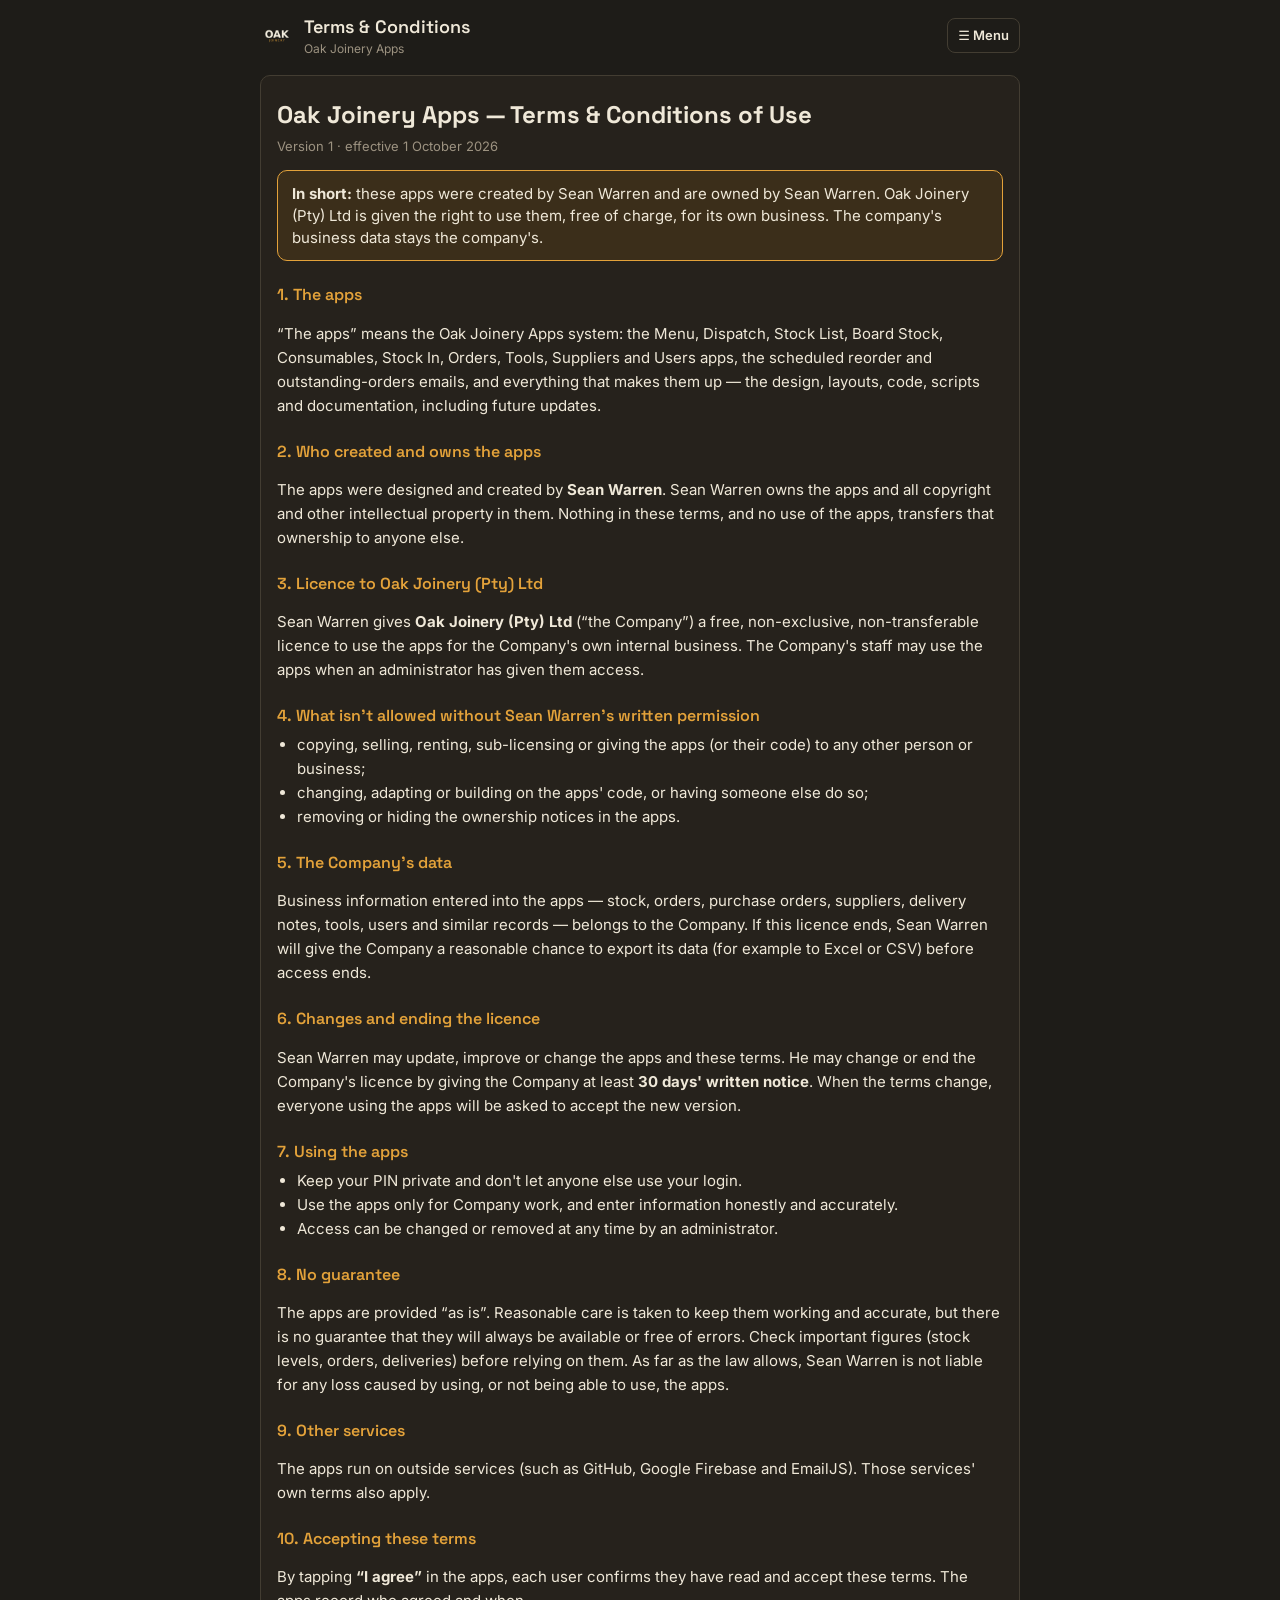
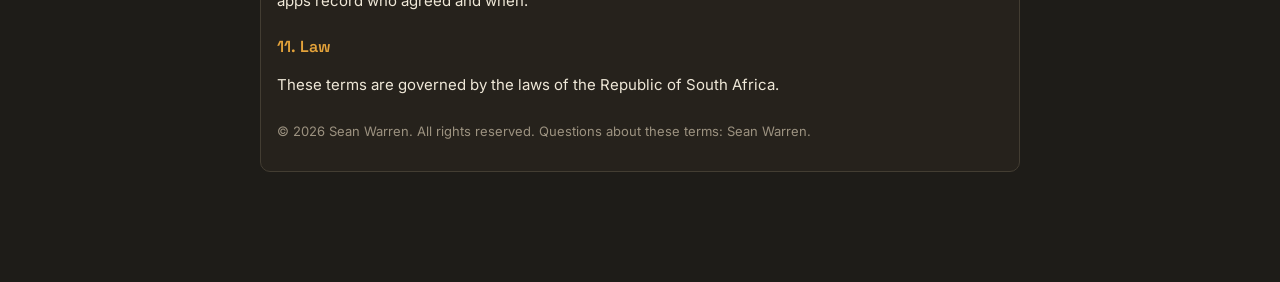
<file: terms/index.html>
<!DOCTYPE html>
<html lang="en-ZA">
<head>
<meta charset="utf-8">
<meta name="viewport" content="width=device-width, initial-scale=1, viewport-fit=cover">
<meta name="theme-color" content="#1E1C18">
<title>Terms &amp; Conditions</title>
<link rel="icon" href="../icon-192.png">
<link href="https://fonts.googleapis.com/css2?family=Inter:wght@400;500;600&family=Space+Grotesk:wght@500;600&display=swap" rel="stylesheet">
<style>

:root{--bg:#1E1C18;--panel:#26221C;--panel-2:#2E2A22;--text:#EFE8D8;--muted:#9C9280;--amber:#E3A23A;--amber-dim:#3B2E1A;--line:#433D32;--green:#5FA76E;--green-dim:#1F3325;--rust:#C46A4A;--rust-dim:#3A231B;
  --font-b:"Inter",system-ui,-apple-system,sans-serif;--font-m:"Space Grotesk","Inter",system-ui,sans-serif}
*,*::before,*::after{box-sizing:border-box}
html,body{margin:0;background:var(--bg);color:var(--text);font-family:var(--font-b);font-size:15px;line-height:1.45;-webkit-text-size-adjust:100%}
body{padding:calc(14px + env(safe-area-inset-top)) 16px calc(110px + env(safe-area-inset-bottom))}
.wrap{max-width:760px;margin:0 auto}
header.top{display:flex;align-items:center;justify-content:space-between;gap:10px;margin-bottom:18px}
.brand{display:flex;align-items:center;gap:10px}
.brand img{width:34px;height:34px;border-radius:8px}
.brand .t{font-family:var(--font-m);font-weight:600;font-size:18px}
.brand .s{font-size:12px;color:var(--muted)}
h2{font-family:var(--font-m);font-weight:600;font-size:17px;margin:0 0 10px}
.muted{color:var(--muted)}.small{font-size:13px}
.card{background:var(--panel);border:1px solid var(--line);border-radius:10px;padding:16px;margin-bottom:14px}
.step{display:inline-grid;place-items:center;width:22px;height:22px;border-radius:50%;background:var(--amber-dim);color:var(--amber);font-size:12px;font-weight:600;margin-right:8px;vertical-align:1px}
.seg{display:grid;grid-template-columns:repeat(auto-fit,minmax(130px,1fr));gap:8px}
.seg button{background:var(--panel-2);border:1px solid var(--line);color:var(--text);border-radius:8px;padding:12px 10px;font:inherit;font-weight:600;cursor:pointer}
.seg button.on{border-color:var(--amber);background:var(--amber-dim);color:var(--amber)}
.grid2{display:grid;grid-template-columns:1fr 1fr;gap:10px}
@media(max-width:560px){.grid2{grid-template-columns:1fr}}
label{display:block;font-size:12px;color:var(--muted);margin:10px 0 5px}
input,select,textarea{width:100%;background:var(--bg);border:1px solid var(--line);color:var(--text);border-radius:8px;padding:10px 11px;font:inherit;font-size:15px}
input:focus,select:focus,textarea:focus{outline:none;border-color:var(--amber)}
textarea{min-height:120px;font-family:ui-monospace,Menlo,Consolas,monospace;font-size:13px}
.btn{display:inline-flex;align-items:center;justify-content:center;gap:6px;border-radius:8px;padding:11px 14px;font:inherit;font-weight:600;cursor:pointer;border:1px solid var(--line);background:transparent;color:var(--text);text-decoration:none}
.btn-primary{background:var(--amber);border-color:var(--amber);color:#1E1C18}
.btn-sm{padding:7px 10px;font-size:13px}
.btn:disabled{opacity:.5;cursor:default}
.row{display:flex;gap:8px;flex-wrap:wrap;align-items:center}
.drop{border:1.5px dashed var(--line);border-radius:10px;padding:18px;text-align:center;cursor:pointer}
.drop.over{border-color:var(--amber);background:var(--amber-dim)}
.tabs{display:flex;gap:6px;margin-bottom:12px;flex-wrap:wrap}
.tabs button{background:none;border:1px solid var(--line);color:var(--muted);border-radius:99px;padding:6px 12px;font:inherit;font-size:13px;cursor:pointer}
.tabs button.on{color:var(--amber);border-color:var(--amber)}
.status{margin-top:10px;font-size:13px;color:var(--muted);min-height:18px}
.bar{height:4px;background:var(--panel-2);border-radius:4px;overflow:hidden;margin-top:6px}
.bar i{display:block;height:100%;background:var(--amber);width:0;transition:width .2s}
.lines{display:grid;gap:10px}
.line{background:var(--panel-2);border:1px solid var(--line);border-left:4px solid var(--line);border-radius:8px;padding:10px 12px}
.line.ok{border-left-color:var(--green)}
.line.check{border-left-color:var(--amber)}
.line.new{border-left-color:#6FA0C8}
.line.skip{opacity:.55}
.line .src{font-family:ui-monospace,Menlo,Consolas,monospace;font-size:12px;color:var(--muted);word-break:break-word;margin-bottom:6px}
.line .lrow{display:grid;grid-template-columns:1fr 92px 34px;gap:8px;align-items:center}
.line .unit{font-size:12px;color:var(--muted)}
.line .x{background:none;border:none;color:var(--muted);font-size:18px;cursor:pointer}
.line .newf{display:grid;grid-template-columns:1fr 1fr;gap:8px;margin-top:8px}
.line .newf label{margin:0 0 3px}
.tag{font-size:11px;border-radius:99px;padding:2px 8px;margin-left:6px}
.tag.ok{background:var(--green-dim);color:var(--green)}.tag.check{background:var(--amber-dim);color:var(--amber)}.tag.new{background:#1C2A36;color:#8FB9DB}
.sum{position:fixed;left:0;right:0;bottom:0;background:rgba(30,28,24,.96);border-top:1px solid var(--line);padding:12px 16px calc(12px + env(safe-area-inset-bottom));backdrop-filter:blur(6px)}
.sum .in{max-width:760px;margin:0 auto;display:flex;gap:10px;align-items:center;justify-content:space-between}
.hist{list-style:none;margin:0;padding:0}
.hist li{border-top:1px solid var(--line);padding:9px 0;font-size:13px}
.hist li:first-child{border-top:none}
.toast{position:fixed;left:50%;bottom:90px;transform:translateX(-50%);background:var(--panel-2);border:1px solid var(--line);padding:10px 14px;border-radius:8px;opacity:0;transition:opacity .2s;pointer-events:none;max-width:90%;z-index:50}
.toast.show{opacity:1}.toast.err{border-color:var(--rust)}.toast.ok{border-color:var(--green)}
.empty{padding:14px;text-align:center;color:var(--muted);font-size:13px}
.hide{display:none!important}

.terms{max-width:760px;margin:0 auto}
.terms h1{font-family:var(--font-m);font-size:24px;margin:6px 0 4px}
.terms h2{font-size:16px;margin:22px 0 6px;color:var(--amber)}
.terms p,.terms li{font-size:15px;line-height:1.6;color:var(--text)}
.terms ul{padding-left:20px;margin:6px 0}
.terms .ver{color:var(--muted);font-size:13px}
.terms .own{border:1px solid var(--amber);background:var(--amber-dim);border-radius:10px;padding:12px 14px;margin:14px 0}
@media print{body{background:#fff;color:#000}.terms p,.terms li{color:#000}.top{display:none}}
</style>
</head>
<body>
<div class="wrap">
  <header class="top">
    <div class="brand"><img src="../icon-192.png" alt=""><div><div class="t">Terms &amp; Conditions</div><div class="s">Oak Joinery Apps</div></div></div>
    <a class="btn btn-sm" href="../">☰ Menu</a>
  </header>
  <main class="card terms">
    <h1>Oak Joinery Apps — Terms &amp; Conditions of Use</h1>
    <div class="ver">Version 1 · effective 1 October 2026</div>

    <div class="own"><b>In short:</b> these apps were created by Sean Warren and are owned by Sean Warren. Oak Joinery (Pty) Ltd is given the right to use them, free of charge, for its own business. The company's business data stays the company's.</div>

    <h2>1. The apps</h2>
    <p>“The apps” means the Oak Joinery Apps system: the Menu, Dispatch, Stock List, Board Stock, Consumables, Stock In, Orders, Tools, Suppliers and Users apps, the scheduled reorder and outstanding-orders emails, and everything that makes them up — the design, layouts, code, scripts and documentation, including future updates.</p>

    <h2>2. Who created and owns the apps</h2>
    <p>The apps were designed and created by <b>Sean Warren</b>. Sean Warren owns the apps and all copyright and other intellectual property in them. Nothing in these terms, and no use of the apps, transfers that ownership to anyone else.</p>

    <h2>3. Licence to Oak Joinery (Pty) Ltd</h2>
    <p>Sean Warren gives <b>Oak Joinery (Pty) Ltd</b> (“the Company”) a free, non-exclusive, non-transferable licence to use the apps for the Company's own internal business. The Company's staff may use the apps when an administrator has given them access.</p>

    <h2>4. What isn't allowed without Sean Warren's written permission</h2>
    <ul>
      <li>copying, selling, renting, sub-licensing or giving the apps (or their code) to any other person or business;</li>
      <li>changing, adapting or building on the apps' code, or having someone else do so;</li>
      <li>removing or hiding the ownership notices in the apps.</li>
    </ul>

    <h2>5. The Company's data</h2>
    <p>Business information entered into the apps — stock, orders, purchase orders, suppliers, delivery notes, tools, users and similar records — belongs to the Company. If this licence ends, Sean Warren will give the Company a reasonable chance to export its data (for example to Excel or CSV) before access ends.</p>

    <h2>6. Changes and ending the licence</h2>
    <p>Sean Warren may update, improve or change the apps and these terms. He may change or end the Company's licence by giving the Company at least <b>30 days' written notice</b>. When the terms change, everyone using the apps will be asked to accept the new version.</p>

    <h2>7. Using the apps</h2>
    <ul>
      <li>Keep your PIN private and don't let anyone else use your login.</li>
      <li>Use the apps only for Company work, and enter information honestly and accurately.</li>
      <li>Access can be changed or removed at any time by an administrator.</li>
    </ul>

    <h2>8. No guarantee</h2>
    <p>The apps are provided “as is”. Reasonable care is taken to keep them working and accurate, but there is no guarantee that they will always be available or free of errors. Check important figures (stock levels, orders, deliveries) before relying on them. As far as the law allows, Sean Warren is not liable for any loss caused by using, or not being able to use, the apps.</p>

    <h2>9. Other services</h2>
    <p>The apps run on outside services (such as GitHub, Google Firebase and EmailJS). Those services' own terms also apply.</p>

    <h2>10. Accepting these terms</h2>
    <p>By tapping <b>“I agree”</b> in the apps, each user confirms they have read and accept these terms. The apps record who agreed and when.</p>

    <h2>11. Law</h2>
    <p>These terms are governed by the laws of the Republic of South Africa.</p>

    <p class="ver" style="margin-top:24px">© 2026 Sean Warren. All rights reserved. Questions about these terms: Sean Warren.</p>
  </main>
</div>
</body>
</html>
</file>
